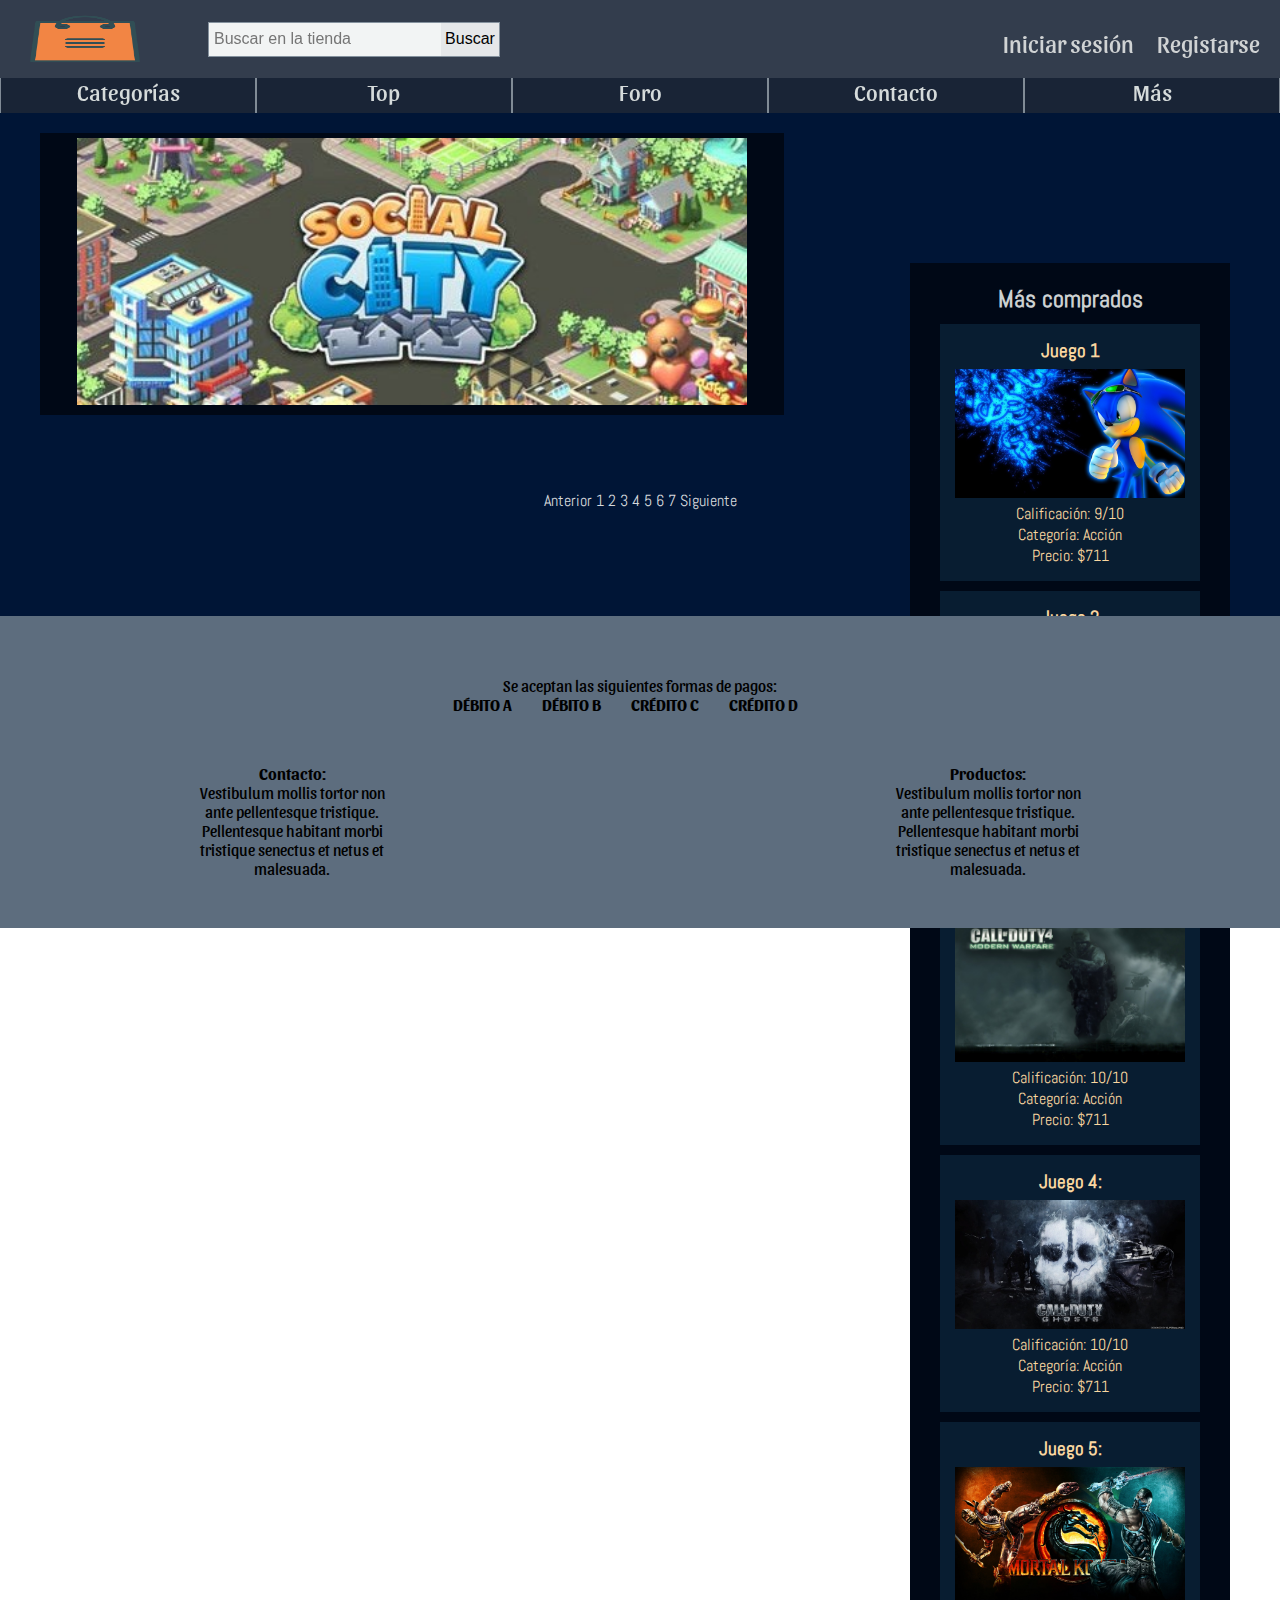
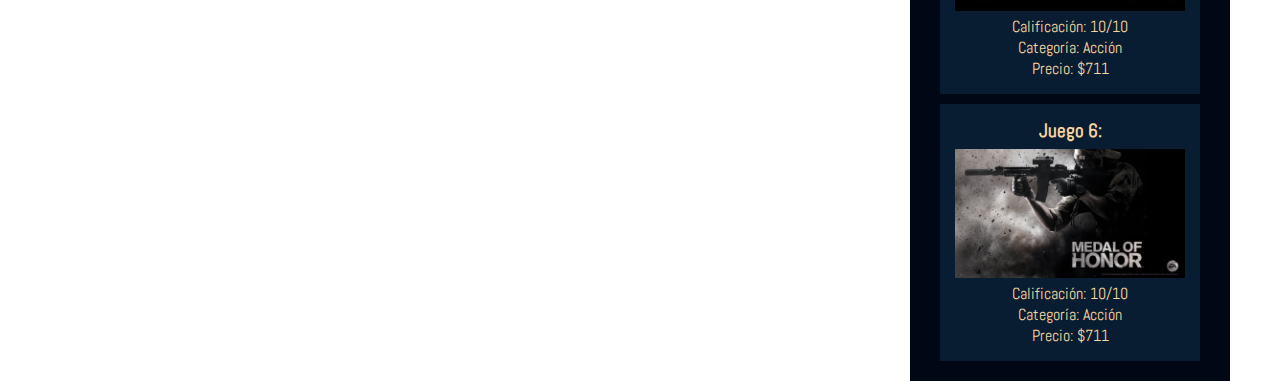
<file: index.html>
<!DOCTYPE html>
<html>
	<head>
		<title>Lorem Ipsum E-commerce</title>
		<meta charset="utf-8" content="Lorem Ipsum E-commerce. Página de ventas de videojuegos">
		<link rel="stylesheet" type="text/css" href="Estilos/footer.css">
		<link rel="stylesheet" type="text/css" href="Estilos/cabecera.css">
		<link rel="stylesheet" type="text/css" href="Estilos/pag_principal.css">
		<link href="https://fonts.googleapis.com/css?family=Abel|Sansita|Timmana|Walter+Turncoat" rel="stylesheet">
		<script src="script/navSecundaria.js"></script>
		<script src="script/listaJuegos.js" ></script>
	</head>

	<body>
		<header>
			<section id="barra_principal">
				<button id="menu"><img src="Imagenes/menu.png"></button> 
				<a href="index.html"><img src="Imagenes/bolsa.png" title="Lorem Ipsum" alt="Logo de la página de e-commerce"></a>	
				<form id="form_busqueda">
					<input type="search" id="search" name="search" placeholder="Buscar en la tienda">
					<button type="submit">Buscar</button>
				</form>
				<ul id="registrar">
					<li><a href="index.html"> Iniciar sesión</a></li>
					<li><a href="formulario.html">Registarse</a></li>
				</ul>
				<button type="button" id="lupa"><img src="Imagenes/search.png"> </button>
				<button type="button" id="usuario"><img src="Imagenes/user.png"></button>
			</section>

			<section>
				<nav id="barra_secundaria">
					<ul>
						<li><a href="#"> Categorías</li></a>
						<li><a href="#"> Top</li></a>
						<li><a href="#"> Foro</li></a>
						<li><a href="formulario_contacto.html">Contacto</a></li>
						<li><a href="#"> Más</li></a>
					</ul>
				</nav>
			</section>
		</header>
		<main>
<!-- Abro sección a listado de juegos. El hipervínculo refiere al juego del cual hay una descripción, que recibe el nombre de "Juego A"-->
			<section id="lista_a">
<!--La idea es que la siguiente lista se muestre aleatoriamente y que a cada imágen como link le corresponda un juego-->
				<ul>
					<li id="juegoa" class="actual"><a href="juego_a.html"><img src="Imagenes/city.jpg"></a></li>
					<li id="juegob"><a href="juego_a.html"><img src="Imagenes/auto.jpg"></a></li>
					<li id="juegoc"><a href="juego_a.html"><img src="Imagenes/marvel.jpg"></a></li>
					<li id="juegod"><a href="juego_a.html"><img src="Imagenes/planet.jpg"></a></li>
				</ul>
			</section>
			<section id="listado_principal">

			</section>
<!--Abro sección de juegos más comprados-->
			<section id="listado_mas_comprados">
				<ol>
<!-- En esta sección asocio al juego 1 el mismo link que al juego a, solo al efecto de la navegación. -->
					<h2>Más comprados</h2>
					<li>						
						<a href="juego_a.html">
						<h3 class="nom_mascomp">Juego 1</h3>
						<img src="Imagenes/juego1 (1).jpg">
						<ul>
							<li>Calificación: 9/10</li>
							<li>Categoría: Acción</li>
							<li class="precio">Precio: $711</li>
						</ul>
						</a>
					</li>
					<li>
						<h3 class="nom_mascomp">Juego 2</h3>
						<img src="Imagenes/juego1 (3).jpg">
						<ul>
							<li>Calificación: 10/10</li>
							<li>Categoría: Acción</li>
							<li class="precio">Precio: $711</li>
						</ul>
					</li>
					<li><h3 class="nom_mascomp">Juego 3</h3>
						<img src="Imagenes/juego1 (8).jpg">
						<ul>
							<li>Calificación: 10/10</li>
							<li>Categoría: Acción</li>
							<li class="precio">Precio: $711</li>
						</ul>
					</li>
					<li>
					<h3 class="nom_mascomp">Juego 4:</h3>	
						<img src="Imagenes/juego1 (5).jpg">
						<ul>
							<li>Calificación: 10/10</li>
							<li>Categoría: Acción</li>
							<li class="precio">Precio: $711</li>
						</ul>
					</li>
					<li>
						<h3 class="nom_mascomp">Juego 5:</h3>
						<img src="Imagenes/juego1 (6).jpg">
						<ul>
							<li>Calificación: 10/10</li>
							<li>Categoría: Acción</li>
							<li class="precio">Precio: $711</li>
						</ul>
					</li>
					<li>
						<h3 class="nom_mascomp">Juego 6:</h3>
						<img src="Imagenes/juego1 (4).jpg">
						<ul>
							<li>Calificación: 10/10</li>
							<li>Categoría: Acción</li>
							<li class="precio">Precio: $711</li>
						</ul>
					</li>
				</ol>
			</section>
			<section>
<!--La lista de números de páginas envían todas a la página pincipal, ya que no hay otro número de página escrito-->
				<ul id="num_pag">
					<li><a href="pagina_principal">Anterior</a></li>
					<li><a href="pagina_principal">1</a></li>
					<li><a href="pagina_principal">2</a></li>
					<li><a href="pagina_principal">3</a></li>
					<li><a href="pagina_principal">4</a></li>
					<li><a href="pagina_principal">5</a></li>
					<li><a href="pagina_principal">6</a></li>
					<li><a href="pagina_principal">7</a></li>
					<li><a href="pagina_principal">Siguiente</a></li>
				</ul>
			</section>
		</main>
		<footer>
			<div id="pagos"><p>Se aceptan las siguientes formas de pagos:</p><p class="formap">DÉBITO A</p><p class="formap">DÉBITO B</p><p class="formap">CRÉDITO C</p><p class="formap">CRÉDITO D</p></div>

			<div class="pie" id="contc"><p><a href="formulario_contacto.html">Contacto:</a><br>Vestibulum mollis tortor non ante pellentesque tristique. Pellentesque habitant morbi tristique senectus et netus et malesuada.</p></div>

			<div class="pie" id="prod"><p><a href="pagina_principal.html">Productos:</a><br> Vestibulum mollis tortor non ante pellentesque tristique. Pellentesque habitant morbi tristique senectus et netus et malesuada.</p></div>
		</footer>
	</body>
</html>
</file>
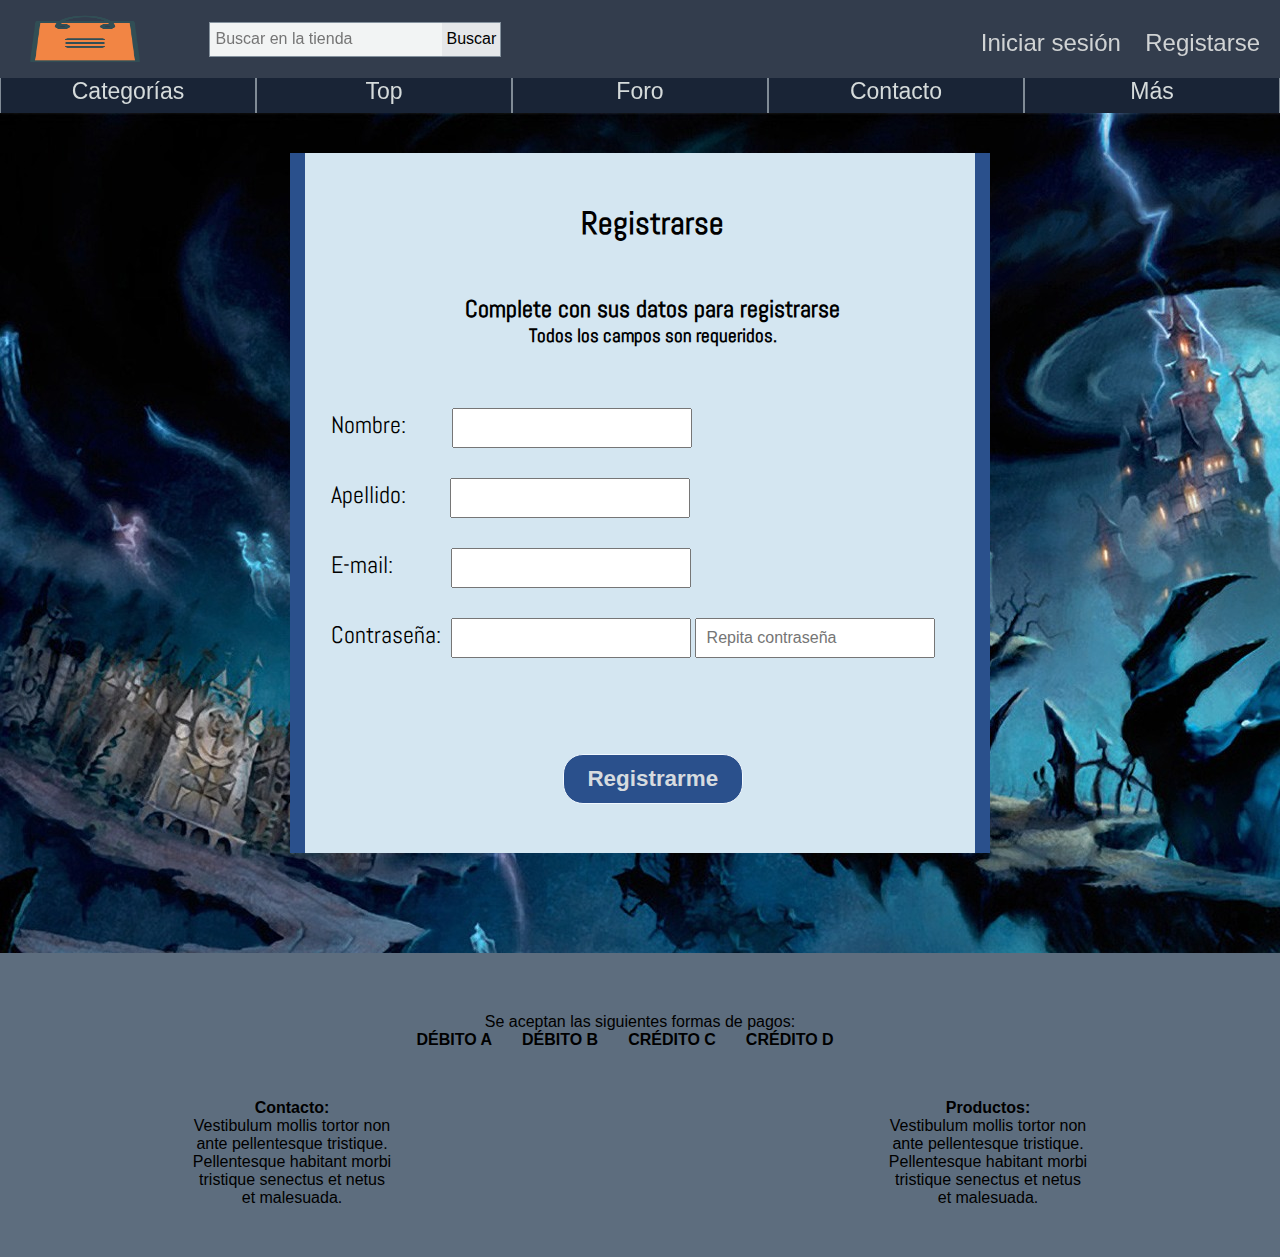
<file: formulario.html>
<!DOCTYPE html>
<html>
	<head>
		<title>Formulario de registro</title>
		<meta charset="utf-8">
		<link rel="stylesheet" type="text/css" href="Estilos/registro.css">
		<link rel="stylesheet" type="text/css" href="Estilos/footer.css">
		<link rel="stylesheet" type="text/css" href="Estilos/cabecera.css">
		<link href="https://fonts.googleapis.com/css?family=Abel" rel="stylesheet">
		<script src="script/navSecundaria.js"></script>
	</head>
	<body>
		<header>
			<section id="barra_principal">
				<button id="menu"><img src="Imagenes/menu.png"></button> 
				<a href="index.html"><img src="Imagenes/bolsa.png" title="Lorem Ipsum" alt="Logo de la página de e-commerce"></a>	
				<form id="form_busqueda">
					<input type="search" id="search" name="search" placeholder="Buscar en la tienda">
					<button type="submit">Buscar</button>
				</form>
				<ul id="registrar">
					<li><a href="index.html"> Iniciar sesión</a></li>
					<li><a href="formulario.html">Registarse</a></li>
				</ul>
				<button type="button" id="lupa"><img src="Imagenes/search.png"> </button>
				<button type="button" id="usuario"><img src="Imagenes/user.png"></button>
			</section>

			<section>
				<nav id="barra_secundaria">
					<ul>
						<li><a href="#"> Categorías</li></a>
						<li><a href="#"> Top</li></a>
						<li><a href="#"> Foro</li></a>
						<li><a href="formulario_contacto.html">Contacto</a></li>
						<li><a href="#"> Más</li></a>
					</ul>
				</nav>
			</section>
		</header>
		<main>
			<form>
				<div id="campos">
					<h1>Registrarse</h1>
					<div id="detalle">
						<h2>Complete con sus datos para registrarse</h2>
						<h3>Todos los campos son requeridos.</h3>
					</div>
						<div class="acompletar">
						<label for="nombre">Nombre:  </label>
						<input type="text" id="nombre" name="nombre" maxlength="30" title="Ingrese máximo 30 caracteres" required>
					</div>
					<div class="acompletar">
						<label for="apellido">Apellido:  </label>
						<input type="text" id="apellido" name="apellido" maxlength="30"  title="Ingrese máximo 30 caracteres" required>
					</div>
					<div class="acompletar">
						<label for="email"> E-mail:  </label>
						<input type="text" id="email" name="email" multiple required>
					</div>
					<div class="acompletar">
						<label for="pwd" >Contraseña:  </label>
						<input type="password" id="pwd" name="pwd" minlength="8" maxlength="24" pattern="[a-zA-Z0-9]+" title="Ingrese entre 8 y 24 caracteres dentro de los cuales hayan minúsculas, mayúsculas y números." required="">

						<label for="pwd" id="repetir"></label>
						<input type="password" id="pwd" name="pwd" minlength="8" maxlength="24" title="Re-ingrese su contraseña" placeholder="Repita contraseña" required>
					</div>
					<div id="Regist">
						<button type="submit">Registrarme</button>
					</div>
				</div>
			</form>
		</main>
		<footer>
			<div id="pagos"><p>Se aceptan las siguientes formas de pagos:</p><p class="formap">DÉBITO A</p><p class="formap">DÉBITO B</p><p class="formap">CRÉDITO C</p><p class="formap">CRÉDITO D</p></div>

			<div class="pie" id="contc"><p><a href="formulario_contacto.html">Contacto:</a><br>Vestibulum mollis tortor non ante pellentesque tristique. Pellentesque habitant morbi tristique senectus et netus et malesuada.</p></div>

			<div class="pie" id="prod"><p><a href="pagina_principal.html">Productos:</a><br> Vestibulum mollis tortor non ante pellentesque tristique. Pellentesque habitant morbi tristique senectus et netus et malesuada.</p></div>
		</footer>
	</body>
</html>
</file>
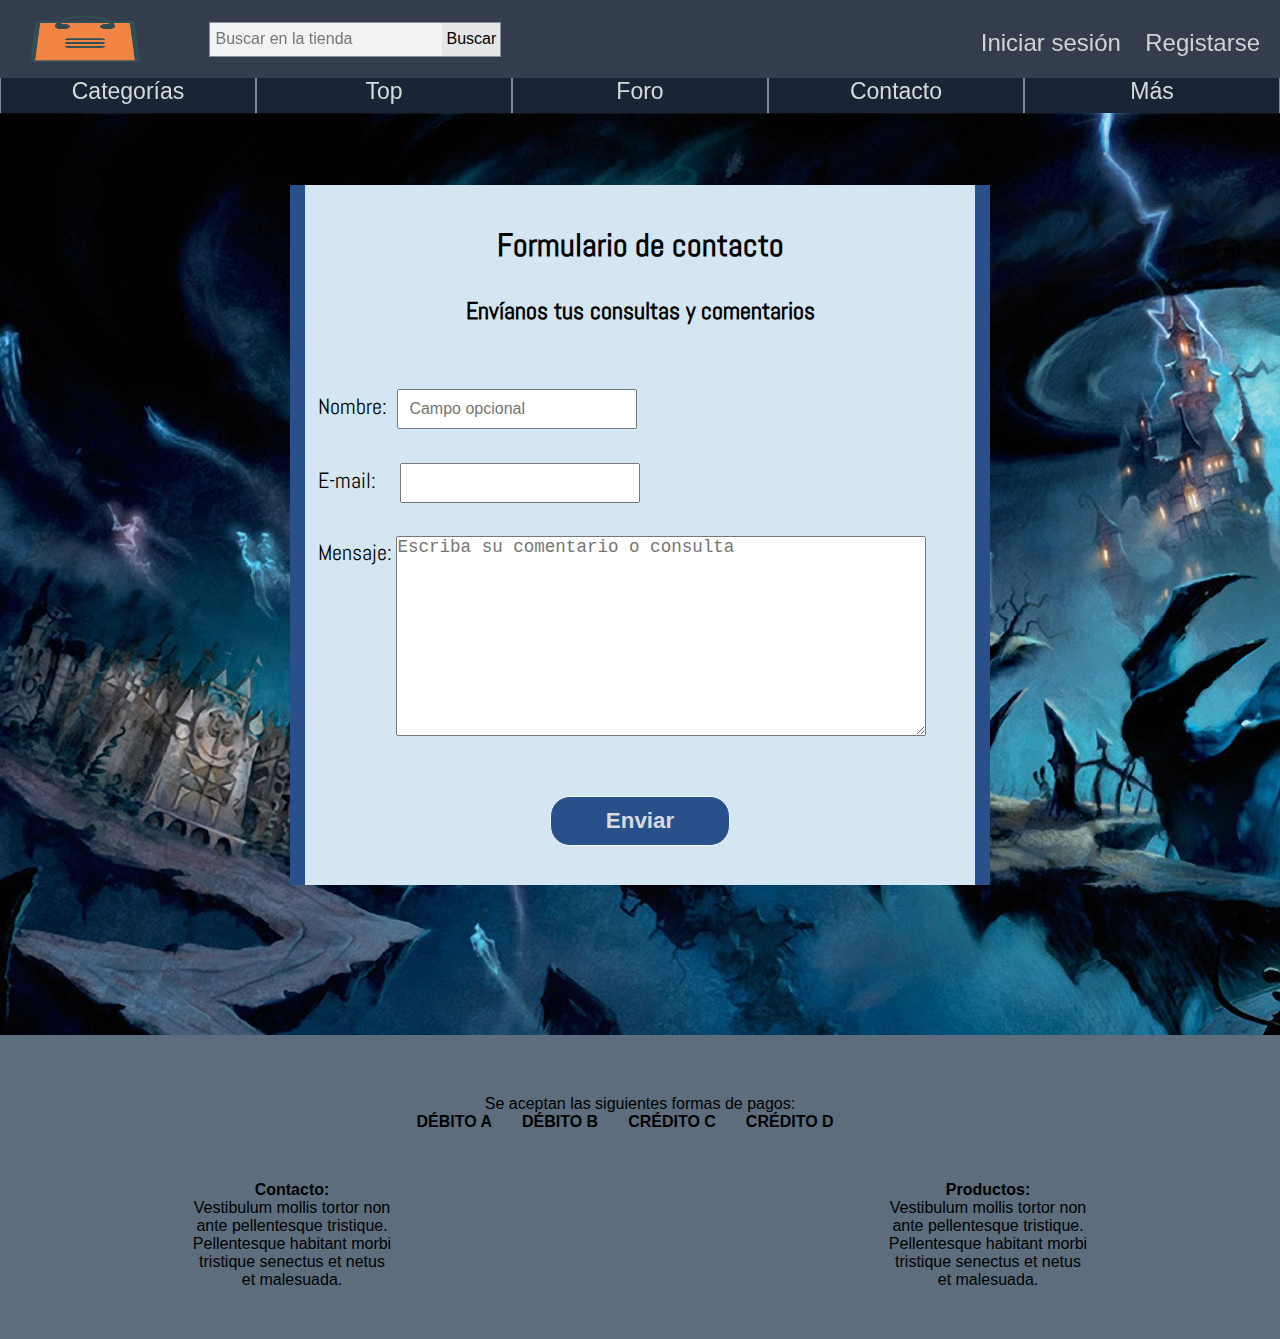
<file: formulario_contacto.html>
<!DOCTYPE html>
<html>
	<head>
		<title>Formulario de contacto. Lorem Ipsum E-commerce</title>
		<meta charset="utf-8">
		<link rel="stylesheet" type="text/css" href="Estilos/footer.css">
		<link rel="stylesheet" type="text/css" href="Estilos/cabecera.css">
		<link rel="stylesheet" type="text/css" href="Estilos/contacto.css">
		<link href="https://fonts.googleapis.com/css?family=Abel" rel="stylesheet">
		<script src="script/navSecundaria.js"></script>
	</head>
	<body>
		<header>
			<section id="barra_principal">
				<button id="menu"><img src="Imagenes/menu.png"></button> 
				<a href="index.html"><img src="Imagenes/bolsa.png" title="Lorem Ipsum" alt="Logo de la página de e-commerce"></a>	
				<form id="form_busqueda">
					<input type="search" id="search" name="search" placeholder="Buscar en la tienda">
					<button type="submit">Buscar</button>
				</form>
				<ul id="registrar">
					<li><a href="index.html"> Iniciar sesión</a></li>
					<li><a href="formulario.html">Registarse</a></li>
				</ul>
				<button type="button" id="lupa"><img src="Imagenes/search.png"> </button>
				<button type="button" id="usuario"><img src="Imagenes/user.png"></button>
			</section>

			<section>
				<nav id="barra_secundaria">
					<ul>
						<li><a href="#"> Categorías</li></a>
						<li><a href="#"> Top</li></a>
						<li><a href="#"> Foro</li></a>
						<li><a href="formulario_contacto.html">Contacto</a></li>
						<li><a href="#"> Más</li></a>
					</ul>
				</nav>
			</section>
		</header>
		<main>
			<form>				
				<h1>Formulario de contacto</h1>
				<h2>Envíanos tus consultas y comentarios</h2>
				<div class="campos">
					<label for="name">Nombre:</label>
					<input type="text" id="name" name="name" maxlength="30" placeholder="Campo opcional">
				</div>
				<div class="campos">
					<label for="email">E-mail:</label>
					<input type="text" id="email" name="email" id="email" required>
				</div>
				<div class="campos" id="bordear">
					<label for="mensaje">Mensaje:</label>
					<textarea cols="50" rows="10" id="mensaje" required placeholder="Escriba su comentario o consulta"></textarea>
				</div>
				<div id="enviard">
					<button type="submit"> Enviar </button>
				</div>
			</form>
		</main>
		<footer>
			<div id="pagos"><p>Se aceptan las siguientes formas de pagos:</p><p class="formap">DÉBITO A</p><p class="formap">DÉBITO B</p><p class="formap">CRÉDITO C</p><p class="formap">CRÉDITO D</p></div>

			<div class="pie" id="contc"><p><a href="formulario_contacto.html">Contacto:</a><br>Vestibulum mollis tortor non ante pellentesque tristique. Pellentesque habitant morbi tristique senectus et netus et malesuada.</p></div>

			<div class="pie" id="prod"><p><a href="pagina_principal.html">Productos:</a><br> Vestibulum mollis tortor non ante pellentesque tristique. Pellentesque habitant morbi tristique senectus et netus et malesuada.</p></div>
		</footer>
	</body>
</html>
</file>
<file: Estilos/footer.css>
@media(max-width:799px){
  
  *{
    margin: 0;
    padding: 0;
    box-sizing: border-box;
  }

  footer{
    background-color: #5d6d7e;
    position: relative;
    font-family: 'Sansita', sans-serif;
  }

  footer .pie{
   text-align: center;
   width: 200px;
   margin-bottom: 50px;
   text-align: center;
   padding-top: 30px;
  }

  footer .pie a{
   text-decoration: none;
   color: black;
   font-weight: bold;
  }

  footer #prod{   
    right: 15%;   
    padding-bottom: 40px;
    margin: auto;
  }

  footer #contc{
    right: 15%;   
    padding-bottom: 40px;
    margin: auto;
  }

  footer #pagos{
    
   text-align: center;
   padding: 20px 0;
  }

  footer .formap{
   font-weight: bold;
    display: inline-block;
    padding-right: 30px;
  }
}




@media(min-width:800px){
  
  *{
  margin: 0;
  padding: 0;
  box-sizing: border-box;
  }

  footer{
    font-family: 'Sansita', sans-serif;
    background-color: #5d6d7e;
    position: relative;
    padding-top: 40px;
  }

  footer .pie{
   display: inline-block;
   width: 200px;
   margin-bottom: 50px;
   text-align: center;
    padding-top: 30px;
  }

  footer .pie a{
   text-decoration: none;
   color: black;
   font-weight: bold;
  }

  footer #prod{
    position: absolute;
    right: 15%;
  }

  footer #contc{
   margin-left: 15%;
  }

  footer #pagos{
   text-align: center;
   padding: 20px 0;
  }

  footer .formap{
   font-weight: bold;
    display: inline-block;
    padding-right: 30px;
  }
}
</file>
<file: Estilos/cabecera.css>
@media(min-width: 810px){

  *{
    margin: 0;
    padding: 0;
    box-sizing: border-box;
  }

  header{
   font-family: 'Sansita', sans-serif;
   z-index: 5;
   width: 100%;
   position:relative;  
   background-color: rgba(0, 12, 32, 0.8);
   position: sticky;
   top:-75px;
  }

                  /*Barra principal*/
 header #barra_principal{
   position: relative;  
   padding:10px 0 0 10px;
  }
  
 header #barra_principal ul{
   display: inline-block;
   position: absolute;
   right:0;
   bottom:10px;
  }
  
 header #barra_principal ul li{
   display: inline-block;
   margin-right: 20px;
   padding-bottom: 11px;
  }
  
  header #barra_principal ul li a{
   text-decoration: none;
   font-size: 1.5em;
   color: #d0d3d4;
  }

  header #barra_principal ul li a:hover{
   font-weight: 570;
   color:  #e5e7e9 ;
  }

  header #barra_principal form{
   width:292px;
   height: 35px;
   display: inline-block;
   position: relative;
   bottom: 21px;
   left: 45px;
   font-size: 0;
   border: 1px solid #85929e;
  }

  header #barra_principal form input{
   height: 100%;
   width: 80%;
   font-size: 1rem;
   border: none;
   padding-left: 5px;
   background-color:  #f2f4f4;
  }

  header #barra_principal form button{
   height: 100%;
   font-size: 1rem;
   width: 58px;
   border: none;
   background-color: #e5e7e9;
  }

  header #barra_principal a img{
   width: 150px;
   height: 55px
  }
  
    /*Escondo las imágenes que se presentan en pantallas mas pequeñas*/
  header #barra_principal #menu,#usuario,#lupa{
    display: none;
  }

                     /*Barra secundaria*/
  header #barra_secundaria ul{
   list-style-type: none;
   font-size: 0;
  }

  header #barra_secundaria ul>li{
    border-left: none;
  }
  
  header #barra_secundaria ul li{
   display: inline-block;
   border-left: 1px solid  #808b96;
   border-right: 1px solid  #808b96;
   width: 20%;
   height: 35px;
   text-align: center;
   font-size: 1.15rem;
   background-color: rgba(0, 12, 32, 0.5);
  }

  header #barra_secundaria ul li a{
   text-decoration: none;
   font-size: 1.25em;
   color: #d5dbdb;
  }

  header #barra_secundaria a{
   display: inline-block;
   width: 100%;
   height: 100%;
   font-size: 1em;
  }

  /*  Sombreado del menu si se le enfoca con el mouse */
  header #barra_secundaria ul li a:hover{
    background-color: #0b1019;
  }

}





@media(max-width:809px){
    
  *{
    margin: 0;
    padding: 0;
    box-sizing: border-box;
  }

  header{
   z-index: 5;
   width: 100%;
   height: 60px;
   position:relative;  
   background-color: #212f3d;
   position: fixed;
   top: 0;
  }
                     /*Barra principal*/
  header #barra_principal{
   position: relative;
   height:60px;
   width: 100%;
  }
                 /*Ubico las imagenes de la barra principal */
  header #barra_principal #lupa{
    position: absolute;
    right:10px;
    bottom: 10px;
    border-radius: 10px;
  }
  
  header #barra_principal #usuario{
    position: absolute;
    right: 60px;
    bottom:10px;
    border-radius: 10px;
  }
  
  header #barra_principal #menu{
    position: relative;
    top: 5px;
    left: 10px;
    border-radius: 10px;
  }
  
  header #barra_principal button img{   
    border:none;
    width: 100%;
    height: 100%;
    background-color:  #d5d8dc ;
  }
  
  header #barra_principal button{
    line-height: 0;
    border: none;
    width: 40px;
    padding: 5px;
    background-color: #d5d8dc ;
  }
                /*Ubico el logo de la pagina */
  header #barra_principal>a{
    display: inline-block;
    position:relative;
    width: 30px;
    top:10px;
    left: 20px;
  }

  header #barra_principal>a img{
    width: 100px;
    height: 40px;
  }
  
           /*No se muestra primer menu -registro, iniciar-.
            Esta el estilo que tendría en caso de 
           que se muestre */
   header #barra_principal ul{
   display:none ;
  } 


  header #barra_principal ul li a{
   text-decoration: none;
   font-size: 1em;
   font-family: 'Sansita', sans-serif;
    background-color: #212f3d;
    color: #d6dbdf;
  }

  header #barra_principal ul li a:hover{
   font-size: 1.1em;
  }

  header #barra_principal ul{
    list-style: none;
    font-size: 1.2em;
    font-weight: bold;
    position: absolute;
    text-align: center;
    width: 160px;
    top: 60px;
    right: 0;
    padding-right: 9px;
    
  }

  header #barra_principal ul li{
    margin-bottom: 1px;
     background-color: #212f3d;
  }
  
         /*No muestro el buscardor. Presento el diseño que tendria desactivando 'display:none'*/
  header #barra_principal form{
   display: none;
   width:100%;
   height: 35px;
   position: relative;
   font-size: 0;
   border: 1px solid #85929e;
   top: 15px;
  }
 
  header #barra_principal form input{
   height: 100%;
   width: 100%;
   position: absolute;
   font-size: 1rem;
   border: none;
   background-color:  #f2f4f4;
   padding-right: 90px;
   padding-left:5px;
  }

  header #barra_principal form button{
   position: absolute;
   height: 100%;
   font-size: 1rem;
   width: 80px;
   border: none;
   background-color: #e5e7e9;
   right: 0px;
  }
                                  /*Barra secundaria*/
  /*No se muestra. Deberá desplegarse con el suguiente estilo.
   Para visualizar descativar 'display:none' */
  header #barra_secundaria{
    display: none;
  } 
  
  header #barra_secundaria ul{
   list-style-type: none;
   font-size: 0;
   list-style: none;
    font-size: 1.2em;
    font-weight: bold;
    position: absolute;
    text-align: center;
    left: 5px;
    width: 160px;
    padding-right: 9px;
  }

  header #barra_secundaria ul li{
    left: 5px;
   width: 140px;
   height: 35px;
   text-align: center;
   font-size: 1.15rem;
   margin-bottom: 1px;
   background-color: #212f3d;
  }

  header #barra_secundaria ul li a{
    left: 5px;
   display: inline-block;
   width: 100%;
   height: 100%;
   text-decoration: none;
   font-size: 1em;
   color: #d6dbdf;
   font-family: 'Sansita', sans-serif;
   background-color: #212f3d;
  }




/*  Sombreado del menu si se le enfoca con el mouse */
  header #barra_secundaria ul li:nth-of-type(odd) a:hover{
    font-size: 1.1em;
  }

  header #barra_secundaria ul li:nth-of-type(even) a:hover{
    font-size: 1.1em;
  }

}
</file>
<file: Estilos/pag_principal.css>
@media(min-width:810px){

  main{
   padding: 5px 20px;
   background-color:#001536;
   position: relative;
   font-family: 'Abel', sans-serif;
 }

              /*Lista aleatoria*/
 main #lista_a ul{
   position: relative;
   width: 60%;
 } 

 main #lista_a ul li{
   display: inline-block;
   position: absolute;
   background-color:#000816;
   text-align: center;
   top:15px;
   width:100%;
   right: -20px;
 }
.actual{
  z-index: 2;
}

 main #lista_a ul li img{
   margin: 5px 25px;
   width: 90%;
 }

        /*Lista de mas vendidos*/
  main #listado_mas_comprados img{
    width: 100%;
  }
  
 main ol{
   display: inline-block;
   position: absolute;
   text-align: center;
   right: 20px;
   top: 0;
   padding: 20px 30px;
   margin: 150px 30px 90px 10px;
   width: 25%;
   background-color: #000816;
   color:  #ccd1d1 ;
 }
  
  main #listado_mas_comprados ul{
    list-style-type: none;
  }

 main ol>li{
   list-style-type: none;
   color:  #fad7a0 ;
   padding: 15px;
   margin-top: 10px;
   background-color: rgba( 27, 79, 114, 0.3); 
 }

 main ol>li a{
   text-decoration: none;
   color: #fad7a0;
 }

 main ol>li .nom_mascomp{
   margin-bottom: 6px;
 }

              /*Lista principal de juegos*/
 main #listado_principal{
   width: 65%; 
   margin-top:30%;
   margin-left: 15px;
 }

 main #listado_principal .juego{
   display: inline-block;
   border: 1px solid  #0e2c44;
   background-color: #0e2c44;
   width: 32%;
   height: 430px;
 }

 main #listado_principal ul li{
   list-style-type: none;
   text-align: center;
   color:  #fad7a0 ;
 }

 main #listado_principal .juego a{
   text-decoration: none;
   color: #bdc3c7;
   float: left;
   width: 100%;
   height: 100%;
   padding: 0 4px;
 }
  
  main #listado_principal .juego a:hover{
    background-color:rgba( 189, 195, 199, 0.2 );
  }

 main #listado_principal .juego img{
   width: 99%;
   height: 40%;
 }

 main #listado_principal .juego .nomb_juego{
  font-family: 'Sansita', sans-serif;
  padding: 8px 0;
  font-size:1.3em;
  text-align: center;
  color:  #fad7a0 ;
 }

  main #listado_principal .juego .precio{
    font-weight: bold;
  }

            /*Lista de paginas*/
 main section #num_pag{
   width: 50%;
   text-align: center;
   margin: 100px 25%;   
   word-spacing: 600%;
 }

 main section #num_pag li{
   display: inline-block;
   text-align: center;
 } 

 main section #num_pag li a{
   text-decoration: none;
   color: #d5d8dc;
 }

 main section #num_pag li a:hover{
   font-weight: bold;
 }
  
}





@media(max-width:430px){

  main{
   font-family: 'Abel', sans-serif;  
   padding: 5px 20px;
   background-color: #000816;
   position: relative;
   margin-top: 5%;
 }

             /* Lista aleatoria */
  main #lista_a ul img{
    width: 100%;
  }
  
 main #lista_a ul li{  
   padding: 5% 0;
   display: inline-block;
   position: absolute;
   background-color:  #000816;
   text-align: center;
   top:40px;
   width:100%;
   left: 0;
 }
 .actual{
  z-index: 2;
}

       /*  Lista de mas vendidos */
 main ol{
   margin-top: 70px;
   text-align: center;
   background-color:#000816;
   color:  #ccd1d1; 
 }
  
  main #listado_mas_comprados img{
    width: 100%;
  }

 main ol>li{
   list-style-type: none;
   padding: 5px;
   margin-top: 10px;
   background-color:#081d32; 
   color:  #ccd1d1; 
 }

 main ol>li a{
   text-decoration: none;
   color:  #ccd1d1; 
 }
  
  main ol ul li{
    display: none;
  }

            /*   Lista principal de juegos  */
 main #listado_principal{
   width: 100%; 
   margin-top:75%;
   border-bottom: 3px solid  #000816;
 }
  
  /*No muestro el párrafo*/ 
  main #listado_principal ul li{
  display: none;
 }
 
  main #listado_principal p{
    display: none;
  }
  
 main #listado_principal .juego{
   border-top: 2px solid #000816;
   border-left: 4px solid #000816;
   border-right: 4px solid #000816;
   background-color: #0e2c44;
   height: 260px;
   padding: 0 9px;
 }
 
  main #listado_principal a{
    text-decoration: none;
  }

 main #listado_principal .juego img{
   margin-right: 8px;
   width: 100%;
   height: 70%;
 }

 main #listado_principal .juego .nomb_juego{
  padding: 20px 0;
  font-size:1.2em;
  text-align: center;
  color: #f5cba7;
 }
 
         /*   Lista de paginas  */
 main section #num_pag{
   margin: 100px 0;
   text-align:center;
   word-spacing: 5px;
 }

 main section #num_pag li{
   display: inline-block;
   text-align: center;
 } 

 main section #num_pag li a{
   text-decoration: none;
   color:  #ccd1d1; 
 }

 main section #num_pag li a:hover{
   font-weight: bold;
 }
  
}



@media(min-width:431px) and (max-width:809px){

  main{
   font-family: 'Abel', sans-serif;  
   padding: 5px 20px;
   background-color: #001536;
   position: relative;
 }

            /* Lista aleatoria */
  main #lista_a ul img{
    width: 100%;
  }
  
 main #lista_a ul li{  
   padding: 5% 1%;
   display: inline-block;
   position: absolute;
   background-color:#314a5e;
   text-align: center;
   top:40px;
   width:100%;
   left: 0;
 }
 .actual{
  z-index: 2;
}

       /*  Lista de mas vendidos */
  main ol img{
    width: 100%;
    height: 130px;
  }
  
 main ol{
   color: #e5e8e8  ;
   text-align: center;
   padding: 20px 0px;
   background-color:#000816;
 }
  
  /*No muestro el detalle*/
  main #listado_mas_comprados ol ul{
    display: none;
  }
  
 main ol>li{ 
   display: inline-block;
   width:40%; 
   list-style-type: none;
   padding: 5px;
   margin-top: 5px;
   background-color:#081d32; 
 }

 main ol>li a{
   text-decoration: none;
   color: #ccd1d1;
 }

 main ol>li .nom_mascomp{
   margin-bottom: 6px;
   text-decoration: underline;
   color:  #f0b27a; 
 }
  

                     /*   Lista principal de juegos  */
 main #listado_principal{
   width: 100%; 
   margin-top:75%;
 }

 main #listado_principal .juego{
   border-top: 4px solid  #000816 ;
   border-left: 2px solid #000816;
   border-right: 2px solid #000816;
   background-color: #0e2c44;
   height: 270px;
   padding: 0 9px;
 }
  
 main #listado_principal ul li{
   list-style-type: none;
   color:  #f0b27a;
   padding-top: 20px;
 }
  
  /* No muestro el párrafo. Que el detalle sea en la descripción del juego */
  main #listado_principal p{
    display: none
  }
  
  main #listado_principal .juego .precio{
    font-weight: bold;
  }

 main #listado_principal .juego a{
   text-decoration: none;
 }
  
 main #listado_principal .juego img{
   margin-right: 20px;
   width: 50%;
   height: 70%;
   float: left;
 }

 main #listado_principal .juego .nomb_juego{
  padding: 10px 0;
  margin-right: 30px;
  font-size:1.6em;
  text-align: right;
  color:  #f0b27a;
 }
  
         /*   Lista de paginas  */
 main section #num_pag{
   margin: 100px 0;
   text-align:center;
   word-spacing: 5px;
 }

 main section #num_pag li{
   display: inline-block;
   text-align: center;
 } 

 main section #num_pag li a{
   text-decoration: none;
   color:  #ccd1d1; 
 }

 main section #num_pag li a:hover{
   font-weight: bold;
 }
  
}
</file>
<file: Estilos/registro.css>
@media(min-width:600px) and (max-width:799px){

             /*Texto*/  
  main form h1{
   text-align:center;  
   margin: auto;
   padding-top: 120px;
  }

  main #detalle{
    padding-bottom: 30px;
    text-align:center;
  }

  main form #campos{
   font-family: 'Abel', sans-serif;
   border-left: 5px solid #d0d3d4;    
   border-right: 5px solid #d0d3d4;  
   background-color: #e5e8e8;
   margin: auto;
   width: 100%;
   padding-bottom: 60px;
  }  

/*Margenes entre los recuadros*/
  main div .acompletar{
   padding-top:30px;
  }

  main form .acompletar input {
   font-size: 1em; 
   height: 40px;
   width: 80%;  
   margin-top: 10px;
  }

main form .acompletar #apellido{
  margin-left: 34px;
}

main form .acompletar #email{
  margin-left: 46px;
}
main form .acompletar #nombre{
  margin-left: 33px;
}
main form .acompletar #repetir{
  margin-left: 114px;
}
  
    /* Alineo todos los recuadros*/
  main form #Regist{
   text-align: center;
  }

  main #campos{
    padding-left: 2%;
  }

  main form label{
    font-size: 1.5em;
  }

  main #Regist button{
   margin-top:15%;
   width: 180px;
   height: 50px;
   border-radius: 20px;
   border:1px solid aliceblue;
   font-size: 1.4em;
 }
  
}


@media(min-width:800px){
  
  main{
   padding-top:40px; 
   padding-bottom:100px;
   background-image: url(mic.jpg) ;
  }

              /*Texto*/
  main form h1{
   text-align:center;  
   padding: 50px;
  }

  main #detalle{
    padding-bottom: 30px;
    text-align:center;
  }

  main form #campos{
   font-family: 'Abel', sans-serif;
   border-left: 15px solid#2a508c;
   border-right: 15px solid #2a508c;  
   background-color:  #d4e6f1 ;
   width: 700px;
   height: 700px;
   margin: auto;
   padding-bottom: 60px;
  }

  main div .acompletar{
    padding-top:30px;
  }

  main form .acompletar input {  
   position: relative;
   font-size: 1em; 
   height: 40px;
   width: 240px;  
   padding-left: 10px;
  }
  
   main form button{
    background-color: #2a508c;
    font-weight: bold;
  }
  
  main form button{
    color:  #d6dbdf;
    font-weight: bold;
  }
  
    /* Alineo todos los recuadros*/
  main form #nombre{
    left: 40px;
  }
  main form #apellido{
    left: 38px;
  }
  main form #email{
   left: 52px;
  }
  main form #pwd{
    left: 4px;
  }

  main form #Regist{
   text-align: center;
  }

  main #campos{
    padding-left: 2%;
  }

  main form label{
    font-size: 1.5em;
  }

  main #Regist button{
   margin-top:15%;
   width: 180px;
   height: 50px;
   border-radius: 20px;
   border:1px solid aliceblue;
   font-size: 1.4em;
 }
 
}



@media(max-width:599px){

                /*Texto*/  
  main form h1{
   text-align:center;  
   margin: auto;
   padding-top: 120px;
  }

  main #detalle{
    padding-bottom: 30px;
    text-align:center;
  }

  main form #campos{
   font-family: 'Abel', sans-serif;
   border-left: 5px solid #d0d3d4;    
   border-right: 5px solid #d0d3d4;  
   background-color: #e5e8e8;
   margin: auto;
   width: 100%;
   padding-bottom: 60px;
  }  

  main div .acompletar{
   padding-top:20px;
  }

  main form .acompletar input {
   font-size: 1em; 
   height: 30px;
   width: 90%;  
   margin-top: 2px;
  }

  main form input{
    display: block;
  }
  
  main form label{
    font-size: 1.1em;
  }


       /*Boton de registro*/
  main form #Regist{
   text-align: center;
  }

  main #Regist button{
   margin-top:15%;
   width: 180px;
   height: 50px;
   border-radius: 20px;
   border:1px solid aliceblue;
   font-size: 1.4em;
 }

  main form input{
    padding-left: 7px;
  }
  
}
</file>
<file: Estilos/contacto.css>
@media(min-width:731px){

  main{
    background-image: url(mic.jpg);
    padding-top: 2px;
    padding-bottom: 30px;
  }
  
  main form{  
   width: 700px;
   height: 700px;
   font-family: 'Abel', sans-serif;
   border-left: 15px solid#2a508c;
   border-right: 15px solid #2a508c;  
   background-color: #d4e6f1 ;
   margin: 70px auto 120px auto;
   padding-bottom: 60px;
   padding-top: 30px;
  }

  main h1, h2{
   text-align: center;
   margin-top: 10px;
   margin-bottom: 30px;
  }

  main .campos{
    padding-left: 2%
  }

  main #enviard button{
   margin-top:8%;
   width: 180px;
   height: 50px;
   border-radius: 20px;
   border:1px solid aliceblue;
   font-size: 1.4em;
   background-color: #2a508c;
  }

  main form input{
   position: relative;
    height: 40px;
   width: 240px;  
   padding-left: 10px;  
   font-size: 1em;
  }

  main form #bordear label{
   position:relative;
   bottom: 176px;
  }

  main form #email{
    left: 20px;
  }
  main form #name{
    left: 6px;
  }

  main form button{
    color:  #d6dbdf;
    font-weight: bold;
  }
  
  main form #enviard{
   text-align: center;
  }

  main form label{
   font-size: 1.35em;
  }

  main .campos{
    padding-top: 5%;
  }

  main form textarea{
   height: 200px;
   min-height: 200px;
   width: 530px;
   font-size:1.35em;
  }
  
}  



          /*Cambio de pantalla*/

@media(max-width:730px){

  main{
    background-color: #dae5df;
    padding-top: 2px;
  }
  
  main form{  
   font-family: 'Abel', sans-serif;
   border-left: 5px solid #d0d3d4;
   border-right: 5px solid #d0d3d4;  
   background-color: #e5e8e8;
   padding-bottom: 60px;
   padding-top: 80px;
  }

  main h1, h2{
   text-align: center;
   margin-top: 10px;
   margin-bottom: 30px;
  }

  main .campos{
    padding-left: 2%;
  }

  main #enviard button{
   margin-top:8%;
   width: 180px;
   height: 50px;
   border-radius: 20px;
   border:1px solid aliceblue;
   font-size: 1.3em;
  }

  main form input{
   position: relative;
   height: 38px;
   width: 240px;  
   padding-left: 10px;  
   font-size: 1em;
  }

  main form #email{
    left: 20px;
  }
  main form #name{
    left: 9px;
  }

  main form #enviard{
   text-align: center;
  }

  main form label{
   font-size: 1.25em;
  }

  main .campos{
    padding-top: 3%;
  }

  main form textarea{
   height: 200px;
   min-height: 200px;
   width: 90%;
   font-size:1.35em;
  }
 
}  



@media(max-width:330px){
  
  main{
    background-color: #dae5df;
    padding-top: 2px;
  }
  
  main form{  
   font-family: 'Abel', sans-serif;
   border-left: 5px solid #d0d3d4;
   border-right: 5px solid #d0d3d4;  
   background-color: #e5e8e8;
   padding-bottom: 60px;
   padding-top: 80px;
  }

  main h1, h2{
   text-align: center;
   margin-top: 10px;
   margin-bottom: 30px;
  }
  
  main #enviard button{
   margin-top:8%;
   width: 180px;
   height: 50px;
   border-radius: 20px;
   border:1px solid aliceblue;
   font-size: 1.3em;
  }

  main form label{
   font-size: 1.2em;
  }
  
  main form .campos #name{
    left: 10px;
  }
  
  main form .campos #email{
    left:9px;
  }

  main form textarea{
   height: 200px;
   min-height: 200px;
   width: 90%;
   font-size:1.35em;
  }
  
}
</file>
